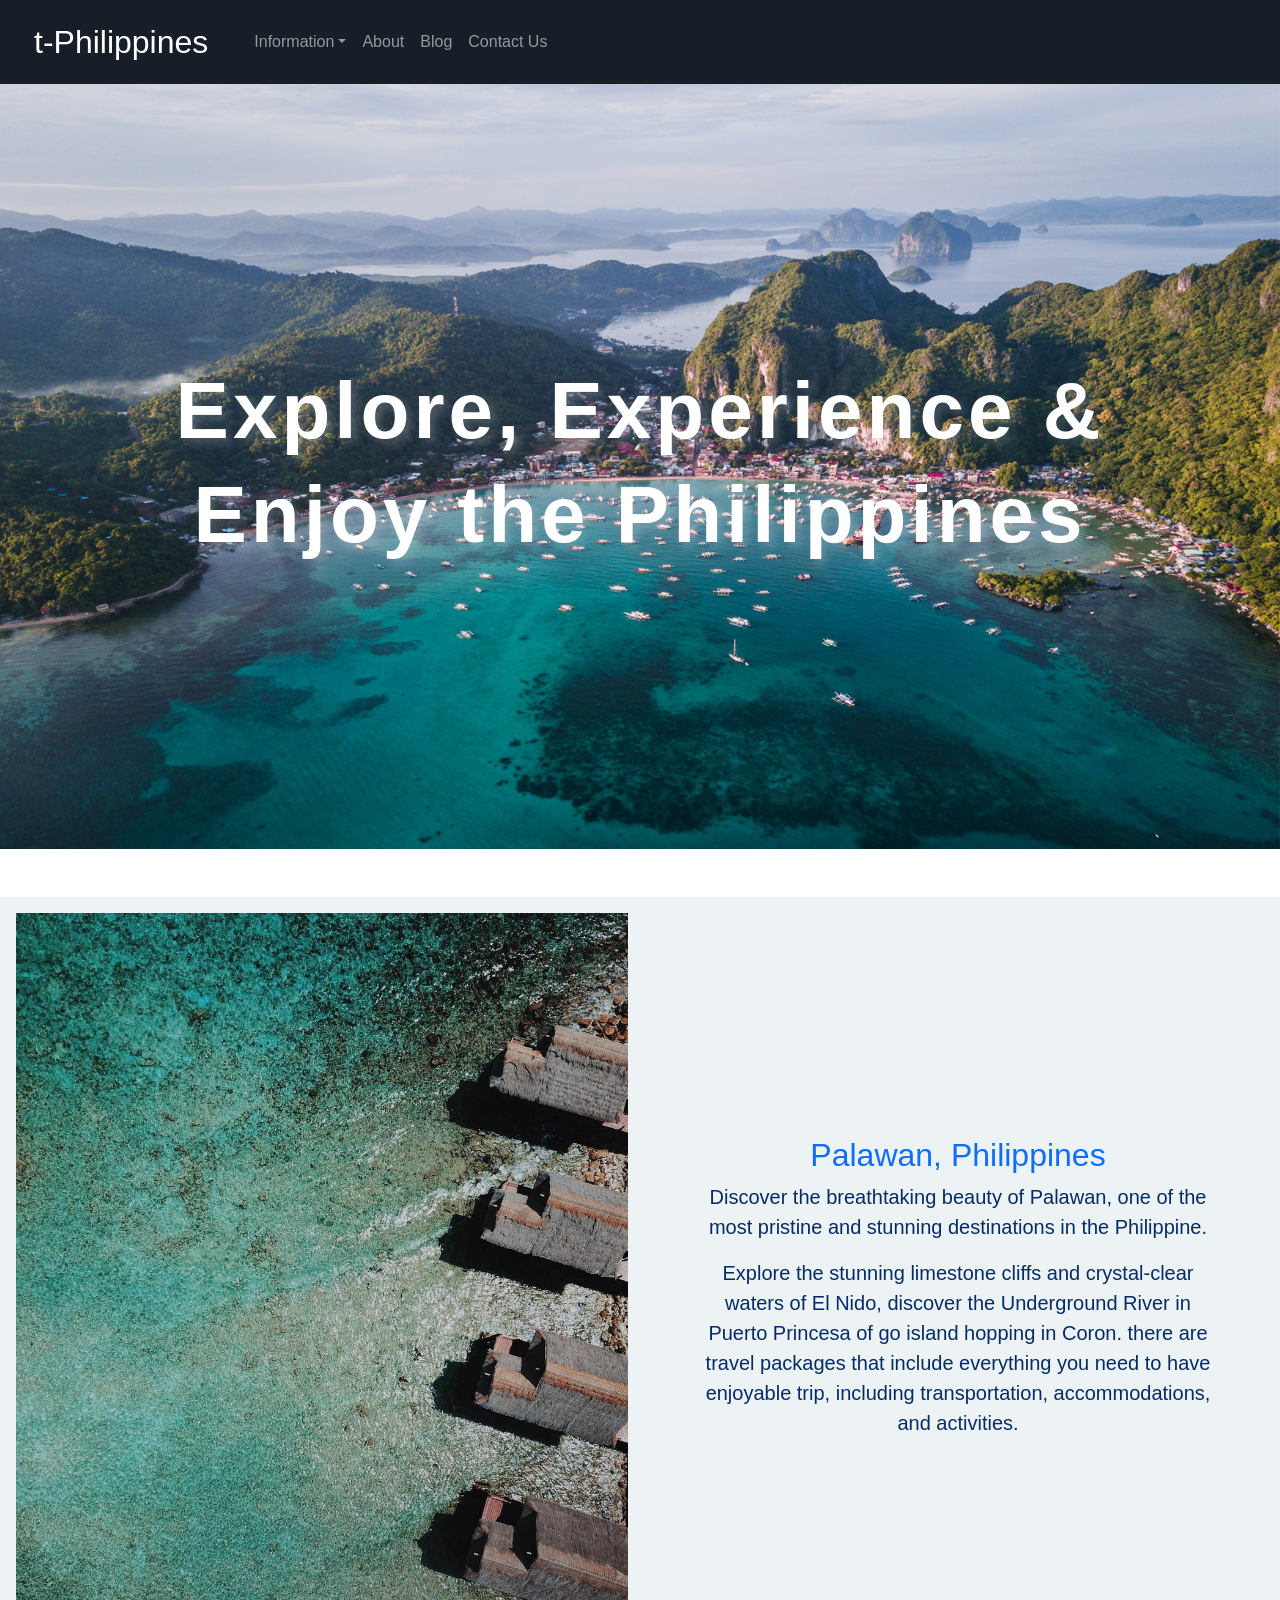
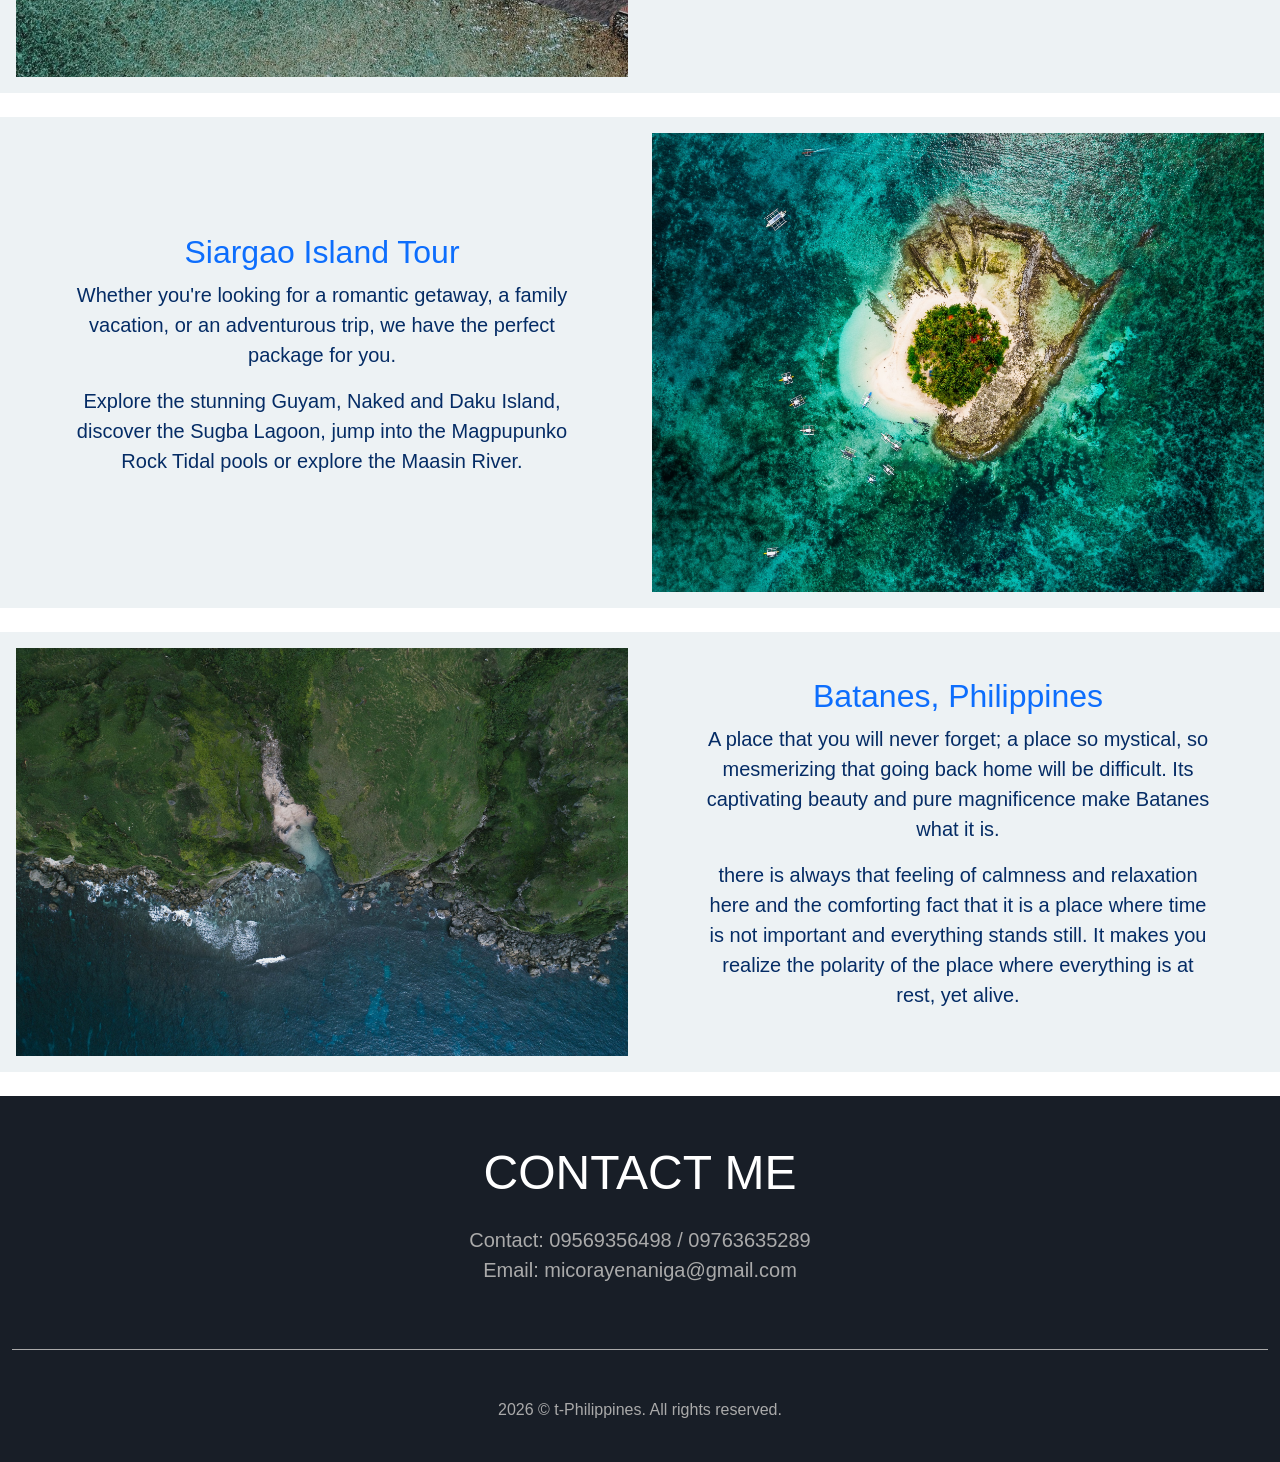
<file: index.html>
<!DOCTYPE html>
<html lang="en">

<head>
    <meta charset="UTF-8">
    <meta http-equiv="X-UA-Compatible" content="IE=edge">
    <meta name="viewport" content="width=device-width, initial-scale=1.0">

    <!-- Bootstrap Included -->
    <link rel="stylesheet" href="bootrap_v5.3/css/bootstrap.min.css">

    <!-- Bootstrap JS Plugin -->
    <script defer src="bootrap_v5.3/js/bootstrap.bundle.min.js"></script>

    <link rel="stylesheet" href="css/app.css">
    <title>travel PH</title>
</head>

<body>

    <!-- NavBar Section-------------------- -->
    <nav id="MainNavbar" class="navbar navbar-dark navbar-expand-md sticky-top">
        <div class="container-fluid">
            <a href="#" class="navbar-brand">t-Philippines</a>
            <button type="button" class="navbar-toggler" data-bs-toggle="collapse" data-bs-target="#navbarNavItems">
                <span class="navbar-toggler-icon"></span>
            </button>

            <div class="collapse navbar-collapse" id="navbarNavItems">
                <ul class="navbar-nav">
                    <li class="nav-item dropdown">
                        <a href="" class="nav-link dropdown-toggle" data-bs-toggle="dropdown">Information</a>
                        <ul class="dropdown-menu dropdown-menu-dark">
                            <li><a href="" class="dropdown-item">Tips for Travelling</a></li>
                            <li><a href="" class="dropdown-item">Reasons to visit phillipines</a></li>
                            <li><a href="" class="dropdown-item">Getting Around</a></li>
                            <li><a href="" class="dropdown-item">Basic Filipino Phrases</a></li>
                            <li><a href="" class="dropdown-item">Ten things to do in the phillipines</a></li>
                        </ul>
                    </li>
                    <li class="nav-item">
                        <a href="" class="nav-link">About</a>
                    </li>
                    <li class="nav-item">
                        <a href="" class="nav-link">Blog</a>
                    </li>
                    <li class="nav-item">
                        <a href="" class="nav-link">Contact Us</a>
                    </li>
                </ul>
            </div>

    </nav>
    <!-- End of NavBar Section -->

    <!-- Hero Section-------------------- -->
    <section class="mb-5">
        <div id="hero-section" class="container-fluid d-flex align-items-center justify-content-center px-0">
            <div class="text-center">
                <h2 class="hero-text">Explore, Experience &</h2>
                <h2 class="hero-text">Enjoy the Philippines</h2>
            </div>
        </div>
    </section>
    <!-- End of Hero Section -->


    <!-- Content Section-------------------- -->
    <div id="item1-section" class="container-fluid p-3 mb-4">
        <div class="row align-items-center">
            <div class="col-md-6 order-2 order-md-1">
                <div class="row d-flex justify-content-center p-0 ">
                    <img src="img/cauayan_palawan.jpg" class="img-fluid w-100 h-auto"
                        alt="Image of a place found Palawan, Philippines">
                </div>
            </div>
            <div class="col-md-6 order-1 order-md-2 text-center">
                <div class="row d-flex justify-content-center">
                    <div class="col-10">
                        <h2 class="text-primary">Palawan, Philippines</h2>
                        <p class="text-primary-emphasis lead">Discover the breathtaking beauty of Palawan, one of the
                            most pristine and stunning
                            destinations in the Philippine.</p>
                        <p class="text-primary-emphasis lead">Explore the stunning limestone cliffs and crystal-clear
                            waters
                            of
                            El Nido, discover the
                            Underground River in Puerto Princesa of go island hopping in Coron. there are travel
                            packages that include
                            everything you need to have enjoyable trip, including transportation,
                            accommodations, and activities.</p>
                    </div>
                </div>
            </div>
        </div>
    </div>

    <div id="item2-section" class="container-fluid p-3 mb-4">
        <div class="row align-items-center">

            <div class="col-md-6 text-center">
                <div class="row d-flex justify-content-center">
                    <div class="col-10">
                        <h2 class="text-primary">Siargao Island Tour</h2>
                        <p class="text-primary-emphasis lead"> Whether you're looking for a romantic getaway, a family
                            vacation, or an adventurous trip, we have the perfect package for you.</p>
                        <p class="text-primary-emphasis lead">Explore the stunning Guyam, Naked and Daku Island,
                            discover the Sugba Lagoon, jump into the Magpupunko Rock Tidal pools or explore the Maasin
                            River.</p>
                    </div>
                </div>
            </div>
            <div class="col-md-6 ">
                <div class="row d-flex justify-content-center p-0 ">
                    <img src="img/siargao.jpg" class="img-fluid w-100 h-auto"
                        alt="Image of a place found Palawan, Philippines">
                </div>
            </div>

        </div>
    </div>

    <div id="item3-section" class="container-fluid p-3 mb-4">
        <div class="row align-items-center">

            <div class="col-md-6 order-2 order-md-1">
                <div class="row d-flex justify-content-center p-0 ">
                    <img src="img/mahatao_batanes.jpg" class="img-fluid w-100 h-auto"
                        alt="Image of a place found Palawan, Philippines">
                </div>
            </div>
            <div class="col-md-6 order-1 order-md-2 text-center">
                <div class="row d-flex justify-content-center">
                    <div class="col-10">
                        <h2 class="text-primary">Batanes, Philippines</h2>
                        <p class="text-primary-emphasis lead">A place that you will never forget; a
                            place so mystical, so mesmerizing that going back home will be difficult. Its captivating
                            beauty and pure magnificence make Batanes what it is.</p>
                        <p class="text-primary-emphasis lead">there is always
                            that feeling of calmness and relaxation here and the comforting fact that it is a place
                            where time is not important and everything stands still. It makes you realize the polarity
                            of the place where everything is at rest, yet alive.</p>
                    </div>
                </div>
            </div>
        </div>
    </div>
    <!-- End of Content Section -->

    <!-- Footer Section-------------------- -->
    <footer class="section-3 ">
        <div class="container-fluid ">
            <div id="footer-section" class="row">
                <div class="col-12 text-center my-5">
                    <h2 class="section-3-heading mb-4">contact me</h2>
                    <p class="contact lead m-0">Contact: 09569356498 / 09763635289</p>
                    <p class="contact lead ">Email: micorayenaniga@gmail.com</p>
                </div>
                <div class="col-12 text-center mb-4 ">
                    <p class="cp-text pt-5">
                        <script>document.write(new Date().getFullYear())</script> © t-Philippines. All rights
                        reserved.
                    </p>
                </div>
            </div>
        </div>
        </div>

    </footer>
    <!-- End of Footer Section -->

</body>

</html>
</file>
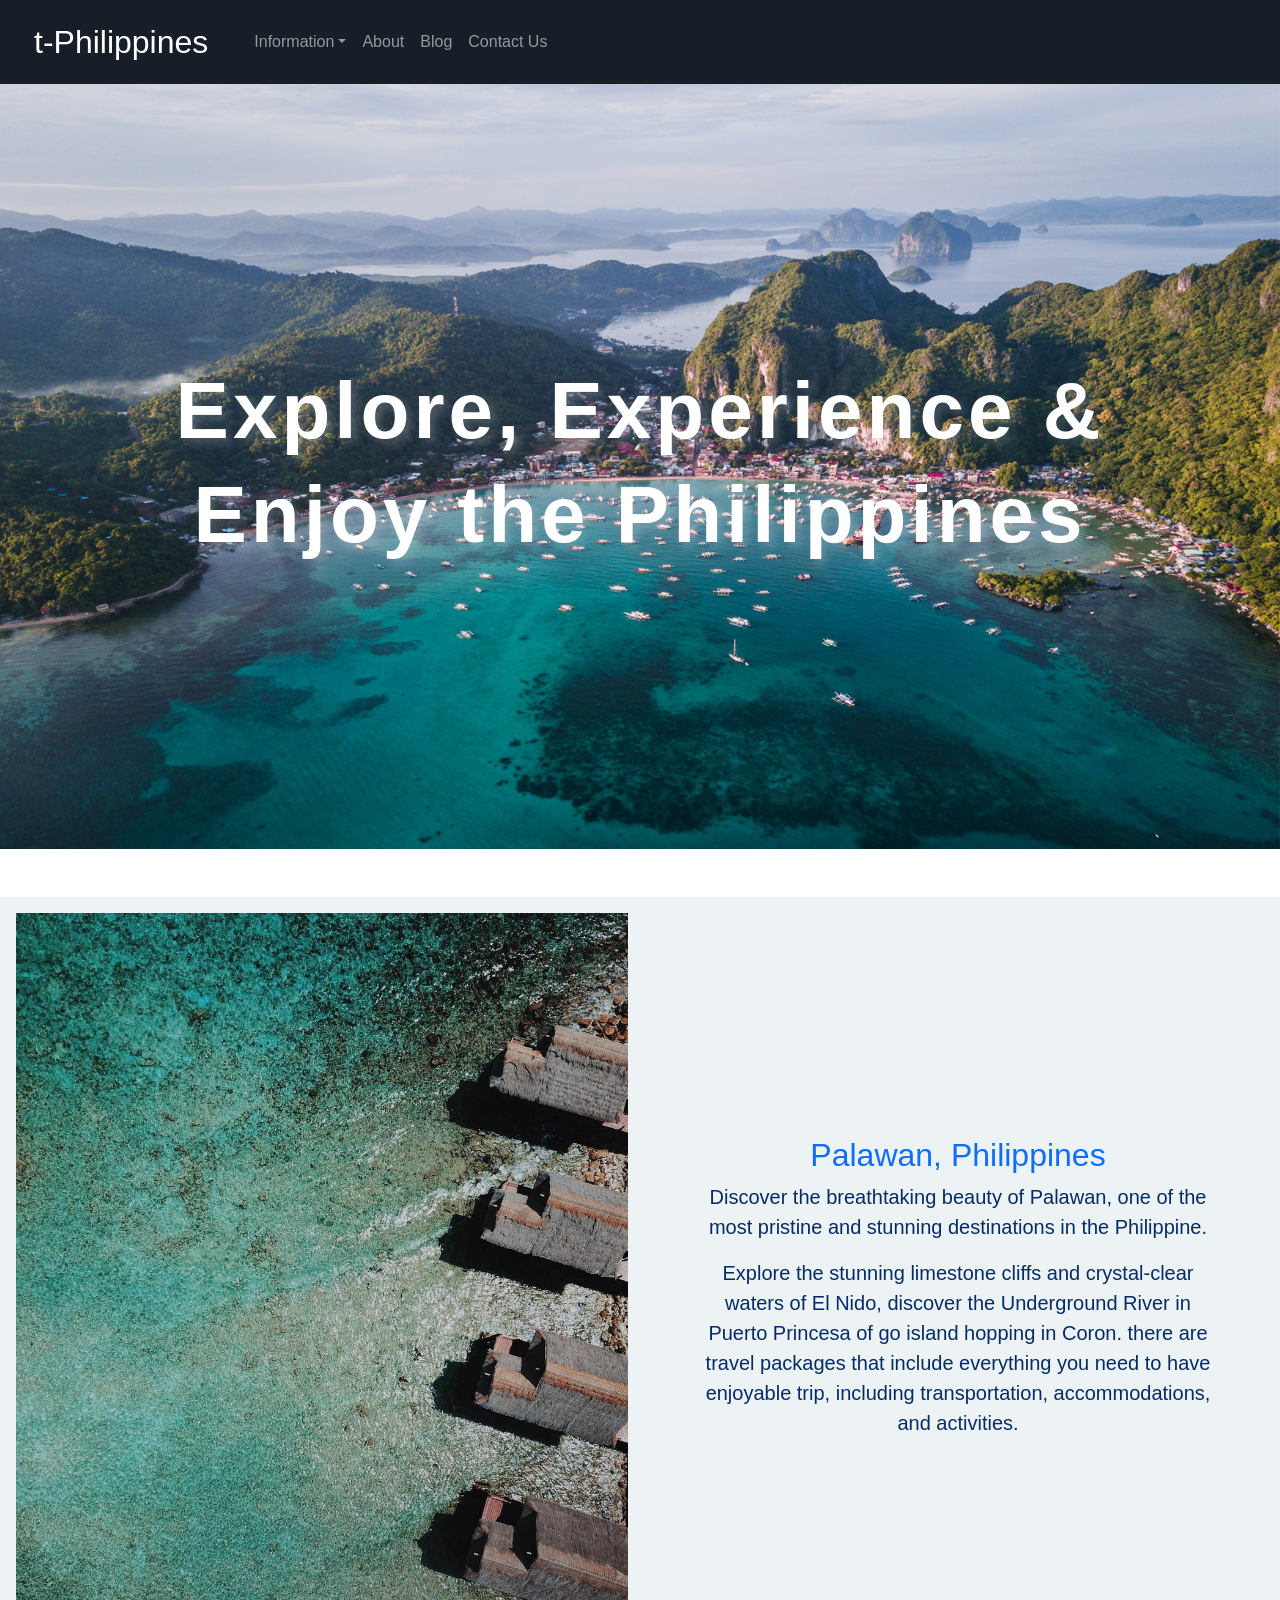
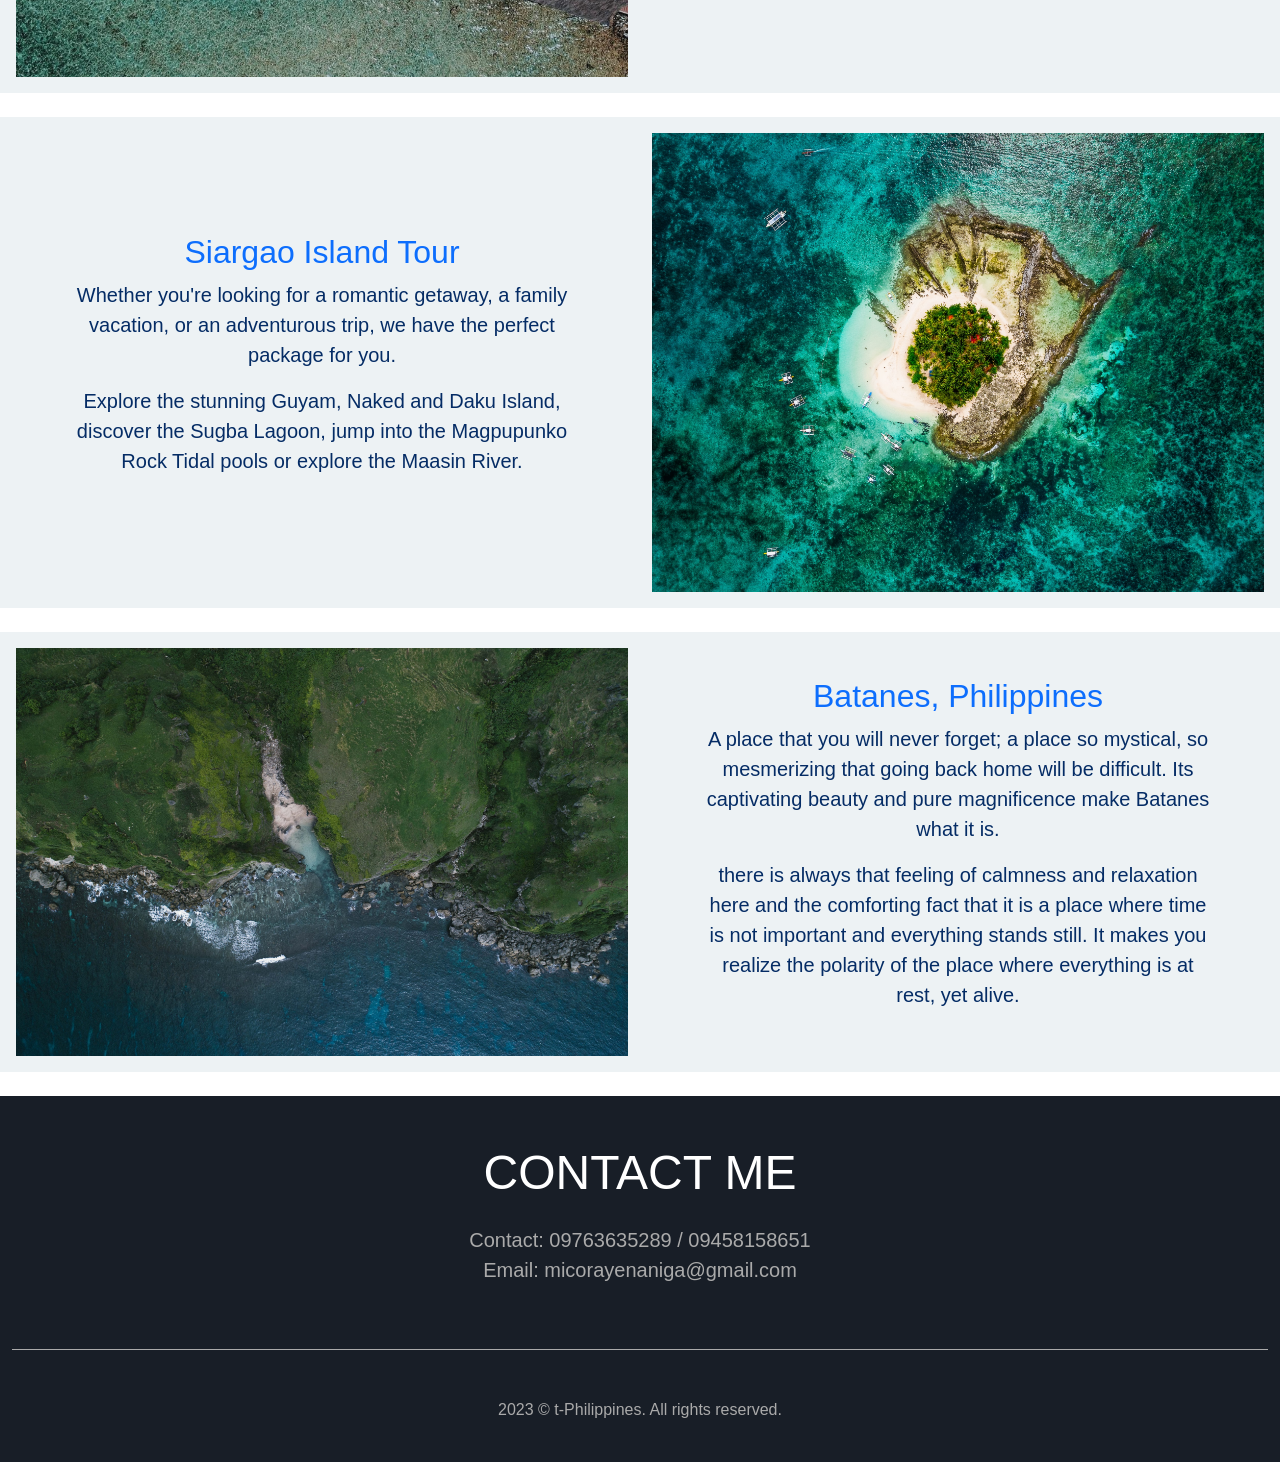
<file: project_travelPH.html>
<!DOCTYPE html>
<html lang="en">

<head>
    <meta charset="UTF-8">
    <meta http-equiv="X-UA-Compatible" content="IE=edge">
    <meta name="viewport" content="width=device-width, initial-scale=1.0">

    <!-- Bootstrap Included -->
    <link rel="stylesheet" href="bootrap_v5.3/css/bootstrap.min.css">

    <!-- Bootstrap JS Plugin -->
    <script defer src="bootrap_v5.3/js/bootstrap.bundle.min.js"></script>

    <link rel="stylesheet" href="css/app.css">
    <title>Document</title>
</head>

<body>
    <nav id="MainNavbar" class="navbar navbar-dark navbar-expand-md sticky-top">
        <div class="container-fluid">
            <a href="#" class="navbar-brand">t-Philippines</a>
            <button type="button" class="navbar-toggler" data-bs-toggle="collapse" data-bs-target="#navbarNavItems">
                <span class="navbar-toggler-icon"></span>
            </button>

            <div class="collapse navbar-collapse" id="navbarNavItems">
                <ul class="navbar-nav">
                    <li class="nav-item dropdown">
                        <a href="" class="nav-link dropdown-toggle" data-bs-toggle="dropdown">Information</a>
                        <ul class="dropdown-menu dropdown-menu-dark">
                            <li><a href="" class="dropdown-item">Tips for Travelling</a></li>
                            <li><a href="" class="dropdown-item">Reasons to visit phillipines</a></li>
                            <li><a href="" class="dropdown-item">Getting Around</a></li>
                            <li><a href="" class="dropdown-item">Basic Filipino Phrases</a></li>
                            <li><a href="" class="dropdown-item">Ten things to do in the phillipines</a></li>
                        </ul>
                    </li>
                    <li class="nav-item">
                        <a href="" class="nav-link">About</a>
                    </li>
                    <li class="nav-item">
                        <a href="" class="nav-link">Blog</a>
                    </li>
                    <li class="nav-item">
                        <a href="" class="nav-link">Contact Us</a>
                    </li>
                </ul>
            </div>

    </nav>

    <section class="mb-5">
        <div id="hero-section" class="container-fluid d-flex align-items-center justify-content-center px-0">
            <div class="text-center">
                <h2 class="hero-text">Explore, Experience &</h2>
                <h2 class="hero-text">Enjoy the Philippines</h2>
            </div>
        </div>
    </section>

    <div id="item1-section" class="container-fluid p-3 mb-4">
        <div class="row align-items-center">
            <div class="col-md-6 order-2 order-md-1">
                <div class="row d-flex justify-content-center p-0 ">
                    <img src="img/cauayan_palawan.jpg" class="img-fluid w-100 h-auto"
                        alt="Image of a place found Palawan, Philippines">
                </div>
            </div>
            <div class="col-md-6 order-1 order-md-2 text-center">
                <div class="row d-flex justify-content-center">
                    <div class="col-10">
                        <h2 class="text-primary">Palawan, Philippines</h2>
                        <p class="text-primary-emphasis lead">Discover the breathtaking beauty of Palawan, one of the
                            most pristine and stunning
                            destinations in the Philippine.</p>
                        <p class="text-primary-emphasis lead">Explore the stunning limestone cliffs and crystal-clear
                            waters
                            of
                            El Nido, discover the
                            Underground River in Puerto Princesa of go island hopping in Coron. there are travel
                            packages that include
                            everything you need to have enjoyable trip, including transportation,
                            accommodations, and activities.</p>
                    </div>
                </div>
            </div>
        </div>
    </div>

    <div id="item2-section" class="container-fluid p-3 mb-4">
        <div class="row align-items-center">

            <div class="col-md-6 text-center">
                <div class="row d-flex justify-content-center">
                    <div class="col-10">
                        <h2 class="text-primary">Siargao Island Tour</h2>
                        <p class="text-primary-emphasis lead"> Whether you're looking for a romantic getaway, a family
                            vacation, or an adventurous trip, we have the perfect package for you.</p>
                        <p class="text-primary-emphasis lead">Explore the stunning Guyam, Naked and Daku Island,
                            discover the Sugba Lagoon, jump into the Magpupunko Rock Tidal pools or explore the Maasin
                            River.</p>
                    </div>
                </div>
            </div>
            <div class="col-md-6 ">
                <div class="row d-flex justify-content-center p-0 ">
                    <img src="img/siargao.jpg" class="img-fluid w-100 h-auto"
                        alt="Image of a place found Palawan, Philippines">
                </div>
            </div>

        </div>
    </div>

    <div id="item3-section" class="container-fluid p-3 mb-4">
        <div class="row align-items-center">

            <div class="col-md-6 order-2 order-md-1">
                <div class="row d-flex justify-content-center p-0 ">
                    <img src="img/mahatao_batanes.jpg" class="img-fluid w-100 h-auto"
                        alt="Image of a place found Palawan, Philippines">
                </div>
            </div>
            <div class="col-md-6 order-1 order-md-2 text-center">
                <div class="row d-flex justify-content-center">
                    <div class="col-10">
                        <h2 class="text-primary">Batanes, Philippines</h2>
                        <p class="text-primary-emphasis lead">A place that you will never forget; a
                            place so mystical, so mesmerizing that going back home will be difficult. Its captivating
                            beauty and pure magnificence make Batanes what it is.</p>
                        <p class="text-primary-emphasis lead">there is always
                            that feeling of calmness and relaxation here and the comforting fact that it is a place
                            where time is not important and everything stands still. It makes you realize the polarity
                            of the place where everything is at rest, yet alive.</p>
                    </div>
                </div>
            </div>
        </div>
    </div>

    <footer class="section-3 ">
        <div class="container-fluid ">
            <div id="footer-section" class="row">
                <div class="col-12 text-center my-5">
                    <h2 class="section-3-heading mb-4">contact me</h2>
                    <p class="contact lead m-0">Contact: 09763635289 / 09458158651</p>
                    <p class="contact lead ">Email: micorayenaniga@gmail.com</p>
                </div>
                <div class="col-12 text-center mb-4 ">
                    <p class="cp-text pt-5">2023 © t-Philippines. All rights reserved.</p>
                </div>

            </div>
        </div>
        </div>


    </footer>




</body>

</html>
</file>
<file: css/app.css>
body {
    font-family: "jost", sans-serif;
}

/* NavBar Section */
#MainNavbar {

    background-color: #181e27;
}

#MainNavbar .navbar-brand {
    font-size: 2rem;
    padding: 10px 22px;
}

#MainNavbar .dropdown-menu {
    background-color: #181e27;
}


#MainNavbar .nav-link:hover {
    color: #d4a373;
}

#MainNavbar .dropdown-item:hover {
    color: #d4a373;
}

/* End of NavBarSection */

/* Hero Section */
#hero-section {
    background-image: url(hero-img/hero-img.jpg);
    background-position: top left;
    background-size: cover;
    height: 85vh;
}

#hero-section .hero-text {
    color: white;
    text-shadow: 5px 5px 10px rgba(255, 255, 255, .2);
}

/* End of Hero Section */

/* Content Section */
#item1-section {
    background-color: #edf2f4;
}

#item2-section {
    background-color: #edf2f4;
}

#item3-section {
    background-color: #edf2f4;
}

/* End of Content Section */

/* Footer Section */
#footer-section {
    background-color: #181e27;
}

.section-3 .center {
    width: 100%;
    height: 50vh;
}

h2.section-3-heading {
    font-size: 3rem;
    text-transform: uppercase;
    color: #fff;
}

.contact {
    color: #aaa;
}

.cp-text {
    color: #aaa;
    border-top: 0.1rem solid #aaa;
}

/* End of Footer Section */

/* Media Queries -------------------- */
/* XXL */
@media (max-width: 1400px) {
    #hero-section .hero-text {
        font-size: 5rem;
        letter-spacing: 4px;
        font-weight: 600;
    }

}

/* XXL */
@media (max-width: 1200px) {
    #hero-section .hero-text {
        font-size: 4.5rem;
        letter-spacing: 4px;
        font-weight: 600;
    }

}

/* LG */
@media (max-width: 992px) {
    #hero-section .hero-text {
        font-size: 4rem;
        letter-spacing: 3.5px;
        font-weight: 600;
    }
}

/* Additional Size-personal */
@media (max-width: 820px) {
    #hero-section .hero-text {
        font-size: 3.5rem;
        letter-spacing: 3.5px;
        font-weight: 600;
    }

    .lead {
        font-size: 1.1rem;
        font-weight: 300;
    }
}

/* MD */
@media (max-width: 768px) {
    #MainNavbar .navbar-brand {
        font-size: 2rem;
        padding: 10px 0;
    }

    #hero-section .hero-text {
        font-size: 3rem;
        letter-spacing: 3px;
        font-weight: 600;
    }

    .lead {
        font-size: 1.25rem;
    }

    #item1-section .row {
        margin: 20px 0;
    }

    #item2-section .row {
        margin: 20px 0;
    }

    #item3-section .row {
        margin: 20px 0;
    }
}
</file>
